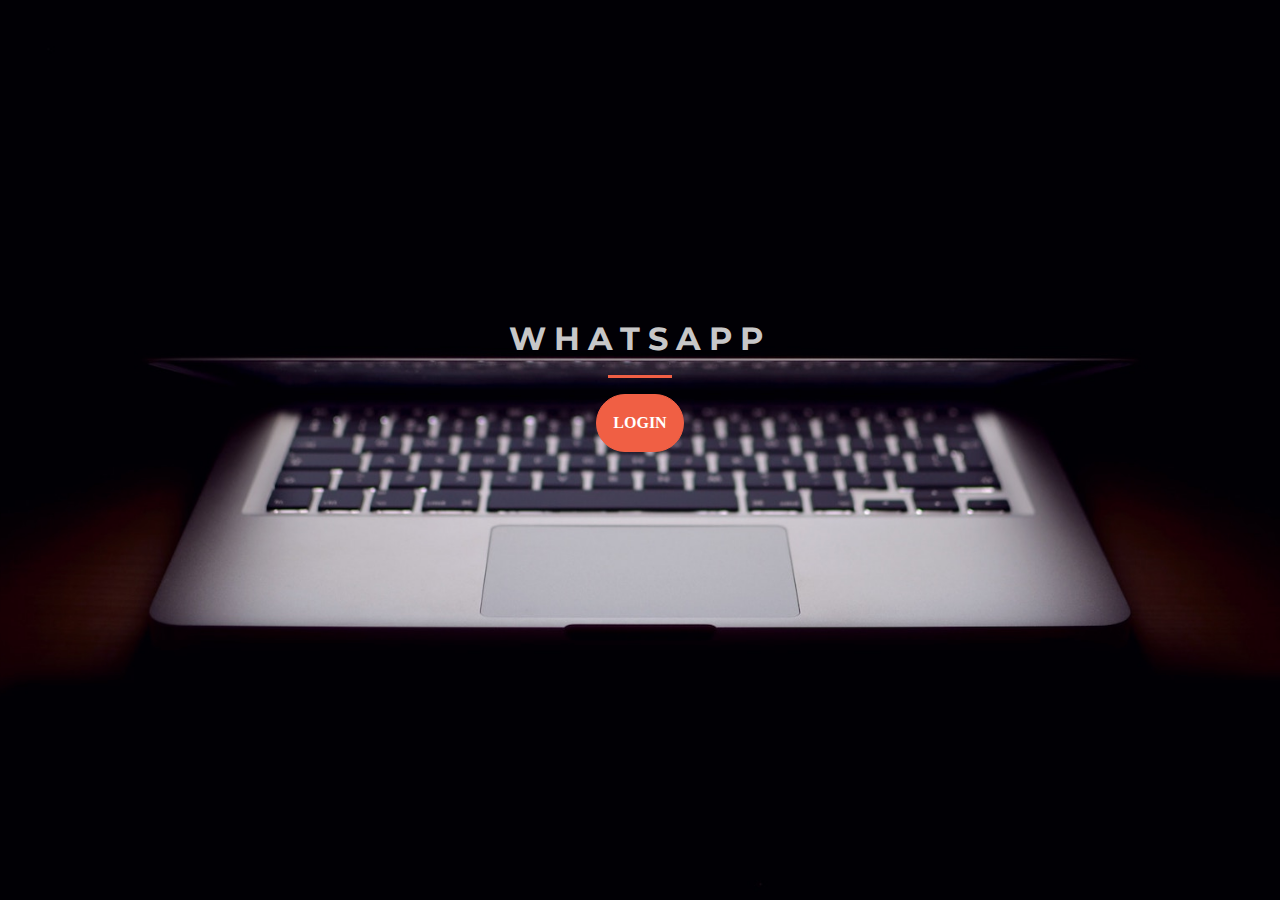
<file: HtmlFiles/Logout.html>
<!DOCTYPE html>
<html>
  <head>
    
     <meta charset="utf-8">
    <meta name="viewport" content="width=device-width, initial-scale=1.0, user-scalable=no">

    <!-- Google Fonts -->
    <link href="https://fonts.googleapis.com/css?family=Montserrat" rel="stylesheet">

    <!-- Bootstrap CSS from a CDN. This way you don't have to include the bootstrap file yourself -->
   <link rel="stylesheet" href="https://maxcdn.bootstrapcdn.com/bootstrap/4.0.0/css/bootstrap.min.css" integrity="sha384-Gn5384xqQ1aoWXA+058RXPxPg6fy4IWvTNh0E263XmFcJlSAwiGgFAW/dAiS6JXm" crossorigin="anonymous">
   <link rel="stylesheet" type="text/css" href="../CssFiles/style.css">
<title>Startup</title>

  </head>
  <body>
    <header class="startup text-center text-white d-flex">
      <div class="container-fluid my-auto">
        <div class="row">
          <div class="col-12 my-auto">
            <h1 class="text-uppercase faded">
              <strong>Whatsapp</strong>
            </h1>
            <hr>
          </div>
          <div class="col-12 my-auto">
            <a class="btn btn-primary btn-xl" href="../index.html" role="button">Login</a>
          </div>
        </div>
      </div>
    </header>
    <!-- Optional JavaScript -->
    <!-- jQuery first, then Popper.js, then Bootstrap JS -->
    <script src="https://code.jquery.com/jquery-3.2.1.slim.min.js" integrity="sha384-KJ3o2DKtIkvYIK3UENzmM7KCkRr/rE9/Qpg6aAZGJwFDMVNA/GpGFF93hXpG5KkN" crossorigin="anonymous"></script>
    <script src="https://cdnjs.cloudflare.com/ajax/libs/popper.js/1.12.9/umd/popper.min.js" integrity="sha384-ApNbgh9B+Y1QKtv3Rn7W3mgPxhU9K/ScQsAP7hUibX39j7fakFPskvXusvfa0b4Q" crossorigin="anonymous"></script>
    <script src="https://maxcdn.bootstrapcdn.com/bootstrap/4.0.0/js/bootstrap.min.js" integrity="sha384-JZR6Spejh4U02d8jOt6vLEHfe/JQGiRRSQQxSfFWpi1MquVdAyjUar5+76PVCmYl" crossorigin="anonymous"></script>
  </body>

</html>
</file>
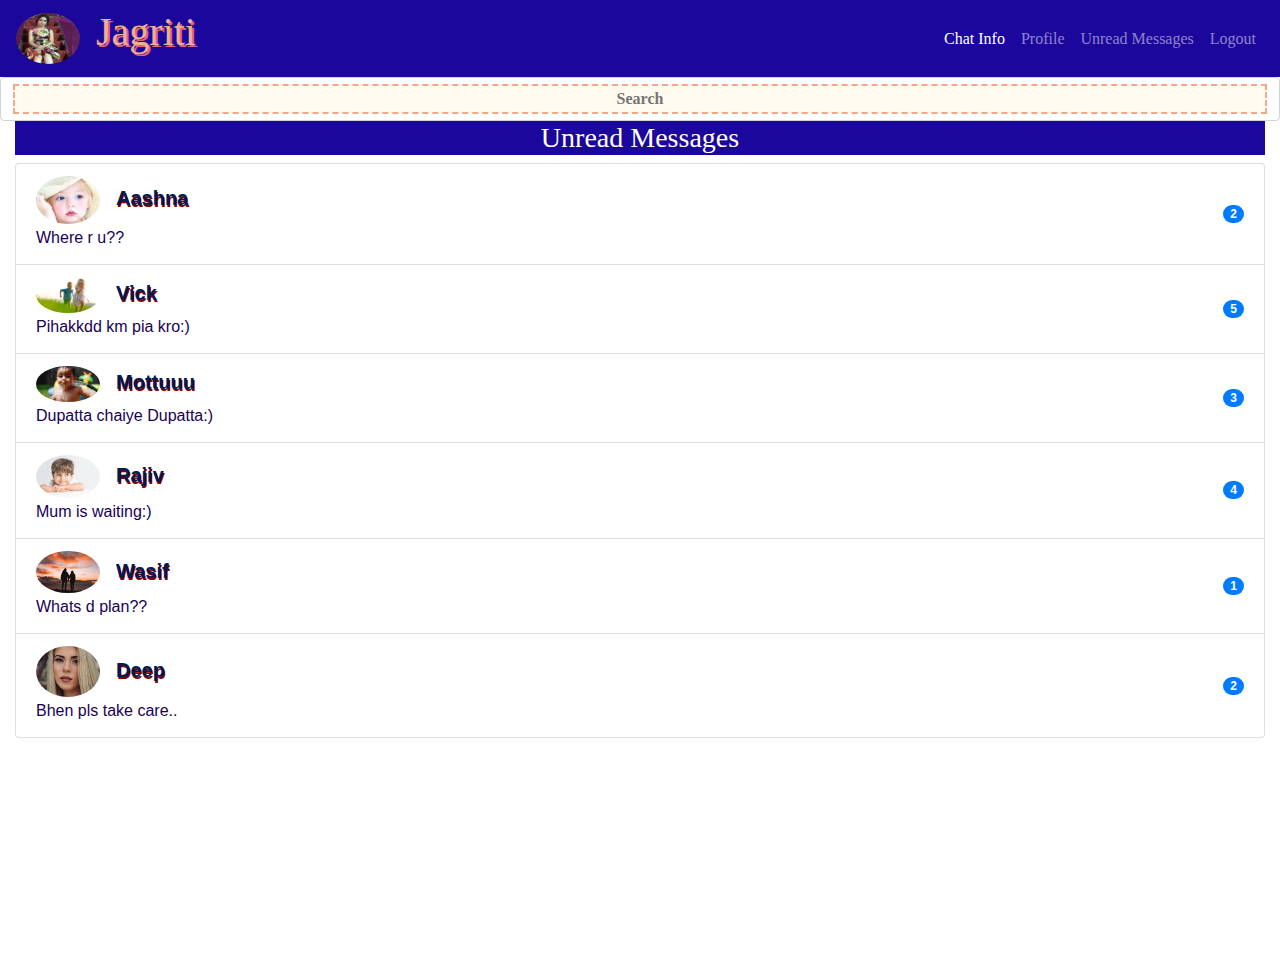
<file: HtmlFiles/UnreadMessages.html>
<!doctype html>
<html lang="en">
  <head>
    <!-- Required meta tags -->
    <meta charset="utf-8">
    <meta name="viewport" content="width=device-width, initial-scale=1.0, user-scalable=no">
    <!-- Try CSS -->
    <link rel="stylesheet" type="text/css" href="../CssFiles/Chat.css">
    <!-- Bootstrap CSS -->
    <link rel="stylesheet" href="https://maxcdn.bootstrapcdn.com/bootstrap/4.0.0/css/bootstrap.min.css" integrity="sha384-Gn5384xqQ1aoWXA+058RXPxPg6fy4IWvTNh0E263XmFcJlSAwiGgFAW/dAiS6JXm" crossorigin="anonymous">
    <title>Whatsapp</title>
  </head>
  <body>
    <nav class="navbar navbar-expand-lg navbar-dark bg-Primary">
  	
    <!-- Just an image -->
    <div class="name">
  		<a class="navbar-brand" href="#">
    		<img src="../images/FullSizeRender.jpg" class="rounded-circle" alt="Whatsapp Profile">
  		</a>
      <h1 class="JagritiName"> Jagriti</h1></div>
  		
      <button class="navbar-toggler" type="button" data-toggle="collapse" data-target="#navbarSupportedContent" aria-controls="navbarSupportedContent" 
      aria-expanded="false" aria-label="Toggle navigation">
    		<span class="navbar-toggler-icon"></span>
  		</button>
  		
      <div class="collapse navbar-collapse justify-content-end" id="navbarSupportedContent">
  			<ul class="navbar-nav">
      			<li class="nav-item active">
        			<a class="nav-link" href="../index.html">Chat Info<span class="sr-only">(current)</span></a>
      			</li>
      			</li>
      			<li class="nav-item">
        			<a class="nav-link" href="Profile.html">Profile</a>
      			</li>
      			<li class="nav-item">
        			<a class="nav-link" href="UnreadMessages.html">Unread Messages</a>
      			</li>
            <li class="nav-item">
              <a class="nav-link" href="Logout.html">Logout</a>
            </li>
  			</ul>
  		</div>
	</nav>

<form class="form-control">
  <input type="text" name="search" placeholder="Search">
</form>

<!-- row-column grid for FRIENDS -->
<div class="container>
  <div class="row">
    <div class="col-12" >
      <h3 class="UnreadMessages">Unread Messages</h3>
      <div class="Scroller">
        <div class=" list-group">
          <a href="AashnaChat.html" class="list-group-item ">
            <div class="d-flex w-100 justify-content-between align-items-center">
              <h5 class="mb-1">
                <img class=" img-fluid rounded-circle image " src="../images/pic7.jpg"><strong class="listname">Aashna </strong><br><small class="text">Where r u??</small>
              </h5>
              <span class="badge badge-primary badge-pill bs">2</span>
            </div>
          </a>
         <a href="VickChat.html" class="list-group-item ">
            <div class="d-flex w-100 justify-content-between align-items-center">
              <h5 class="mb-1">
                <img class=" img-fluid rounded-circle image " src="../images/vick.jpg"><strong class="listname">Vick</strong><br><small class="text">Pihakkdd km pia kro:)</small>
              </h5>
              <span class="badge badge-primary badge-pill bs">5</span>
            </div>
          </a>
          <a href="MotuChat.html" class="list-group-item ">
            <div class="d-flex w-100 justify-content-between align-items-center">
              <h5 class="mb-1">
                <img class=" img-fluid rounded-circle image " src="../images/motu.jpg"><strong class="listname">Mottuuu</strong><br><small class="text">Dupatta chaiye Dupatta:)</small>
              </h5>
              <span class="badge badge-primary badge-pill bs">3</span>
            </div>
          </a>
          <a href="RajivChat.html" class="list-group-item ">
            <div class="d-flex w-100 justify-content-between align-items-center">
              <h5 class="mb-1">
                <img class=" img-fluid rounded-circle image " src="../images/img8.jpg"><strong class="listname">Rajiv</strong><br><small class="text">Mum is waiting:)</small>
              </h5>
              <span class="badge badge-primary badge-pill bs">4</span>
            </div>
          </a>
          <a href="WasifChat.html" class="list-group-item ">
            <div class="d-flex w-100 justify-content-between align-items-center">
              <h5 class="mb-1">
                <img class=" img-fluid rounded-circle image " src="../images/img5.jpg"><strong class="listname">Wasif</strong><br><small class="text">Whats d plan??</small>
              </h5>
              <span class="badge badge-primary badge-pill bs">1</span>
            </div>
          </a>
          <a href="DeepChat.html" class="list-group-item ">
            <div class="d-flex w-100 justify-content-between align-items-center">
              <h5 class="mb-1">
                <img class=" img-fluid rounded-circle image " src="../images/img3.jpg"><strong class="listname">Deep</strong><br><small class="text">Bhen pls take care..</small>
              </h5>
              <span class="badge badge-primary badge-pill bs">2</span>
            </div>
          </a>
        </div>
      </div>
    </div>
  </div>
</div>

    <!-- Optional JavaScript -->
    <!-- jQuery first, then Popper.js, then Bootstrap JS -->
    <script src="https://code.jquery.com/jquery-3.2.1.slim.min.js" integrity="sha384-KJ3o2DKtIkvYIK3UENzmM7KCkRr/rE9/Qpg6aAZGJwFDMVNA/GpGFF93hXpG5KkN" crossorigin="anonymous"></script>
    <script src="https://cdnjs.cloudflare.com/ajax/libs/popper.js/1.12.9/umd/popper.min.js" integrity="sha384-ApNbgh9B+Y1QKtv3Rn7W3mgPxhU9K/ScQsAP7hUibX39j7fakFPskvXusvfa0b4Q" crossorigin="anonymous"></script>
    <script src="https://maxcdn.bootstrapcdn.com/bootstrap/4.0.0/js/bootstrap.min.js" integrity="sha384-JZR6Spejh4U02d8jOt6vLEHfe/JQGiRRSQQxSfFWpi1MquVdAyjUar5+76PVCmYl" crossorigin="anonymous"></script>
  </body>
</html>
</file>
<file: CssFiles/style.css>
body,
html {
  width: 100%;
  height: 100%; 
}

body {
  font-family: 'Montserrat', sans-serif;
}

hr {
  max-width: 4em;
  border-width: .2em;
  border-color: #F05F44; 
}

.faded {
  color: rgba(255, 255, 255, 0.8); 
}

header.startup {
  background-position: center;
  background-image: url("../images/header.jpg");
  background-size: cover;
  background-repeat: no-repeat;
   height: 100vh;
}


header.startup h1 {
  font-size: 2rem; 
  letter-spacing: .5rem;
}

.btn {
  font-weight: 700;
  text-transform: uppercase;
  border-radius: 300px;
  font-family: 'Montserrat', sans-serif;
  margin-bottom: 8rem;
}

.btn-xl {
  padding: 1rem 1rem; 
  font-family: cursive;
}

.btn-primary {
  background-color: #F05F44;
  border-color: #F05F44; }

.btn-primary:hover {
  background-color: #ee4b08;
  border-color: #ee4b08;
  border-width: 5px;
  cursor: pointer;
}
</file>
<file: CssFiles/Chat.css>
root:{
	font-size: 16px;
}
html.body{
	padding: 0;
	margin: 0;
	font-size: 16px;
	font-family: "Lato", "sans serif";
	font-weight: 400;
}
.navbar-expand-lg{
	width: 100%;
	background-color: #1B079B;
	font-family: cursive;
}
.rounded-circle{
	width: 5vmax;
	height: 4vmax;
	position: relative;
	perspective: 100px;
}
.name {
	display: inline-flex;
	font-family: cursive; 
	color: #eeac99;
	text-shadow: 2px 2px #e06377;
	font-size: 2rem;
}
input[type=text] {
    width: 100%;
    font-size: 1rem;
    text-align: center;
    background-color: #FFFAF0;
    border-color: #f4a688;
    border-style: dashed;
    text-align: center;
	font-family: cursive;
	font-weight: 600;
}
input[type=text]:focus {
	color: #1B079B;
    background-color: #f4a688;
}
.fun h1{
	text-align: center;
	margin-top: 12rem;
	font-weight: 1000;
	font-size: 5rem;
	transform: skewY(130deg);
	word-spacing: .5rem;
	text-shadow: 2px 2px #FFFFFF;
}
#first{
background: url('../images/back.jpg') 40% 40%;
background-size: cover;
background-repeat: no-repeat;
}

.listname{
	color: #011A52;
	text-shadow: 1px 2px #800000;
}
.mb-1 .text{
	color: #190154;
}
.Scroller{
	height: 89vh;
	overflow-y: scroll;
}
.Friends,.ActiveUsers {
background-color: #1B079B;
color: #FFFFFF;
font-family: cursive;    
}
.UnreadMessages{
background-color: #1B079B;
text-align: center;
color: #FFFFFF;
font-family: cursive;
}

.Chat{
background-color: #1B079B;
color: #FFFFFF;
font-family: cursive;
}
.bordercolumn{
	border-bottom: dotted;
	border-color: #f4a688;
}
.Aashnamessage{
	text-align: left;
	color: #FFFFFF;
}
.time{
	color: #FFFFFF;
}
.textpadding1{
	margin-top: 1rem;
	margin-right: 9rem;
}
.textpadding2{
	margin-top: 1rem;
	margin-left: 10rem;
	background-color: #686256;
}
.image{
	margin-right: 1rem;
}
.d-sm-none .d-md-block {
	display:none;
}
.d-none .d-sm-block{
	display: none;
}
.smileyicon{
	width: 3vmax;
	height: 3vmax;
	margin-left: 1rem;
	margin-top: 8rem;
}
.btn{
	margin-top: 8rem;
	font-family: cursive;
	background-color: #1B079B;
	color: #FFFFFF;
}
.messagearea{
	margin-top: 8rem;
	text-align: center;
	font-family: cursive;
	border-color: #E9967A;
	color: #190154;
	font-weight: 400;
}
.col-10{
	padding-top: 1em;
}
.col-10 span{
	position: absolute;
	top: 2em;
	left: 6em;
	font-weight: 900;
	color: #f9ccac;
	text-shadow: 2px 2px #800000 ;
}
#dot{
	margin-left: 7em;
	width: 10px;
	height: 10px;
}
.Aashnatext{
	font-size: 1.5rem;
	font-weight: 900;
	color: #190154;
}
.d-sm-none{
	display: none;
}
@media screen and (max-width: 480px){
	.JagritiName{
		font-size: 1.3rem;
		padding-top: .5rem;
	}
	.smileyicon{
		visibility: hidden;
	}
}

@media screen and (min-width: 480px) and (max-width: 800px){
	.JagritiName{
		font-size: 1.8rem;
		padding-top: .5rem;
	}
}
</file>
